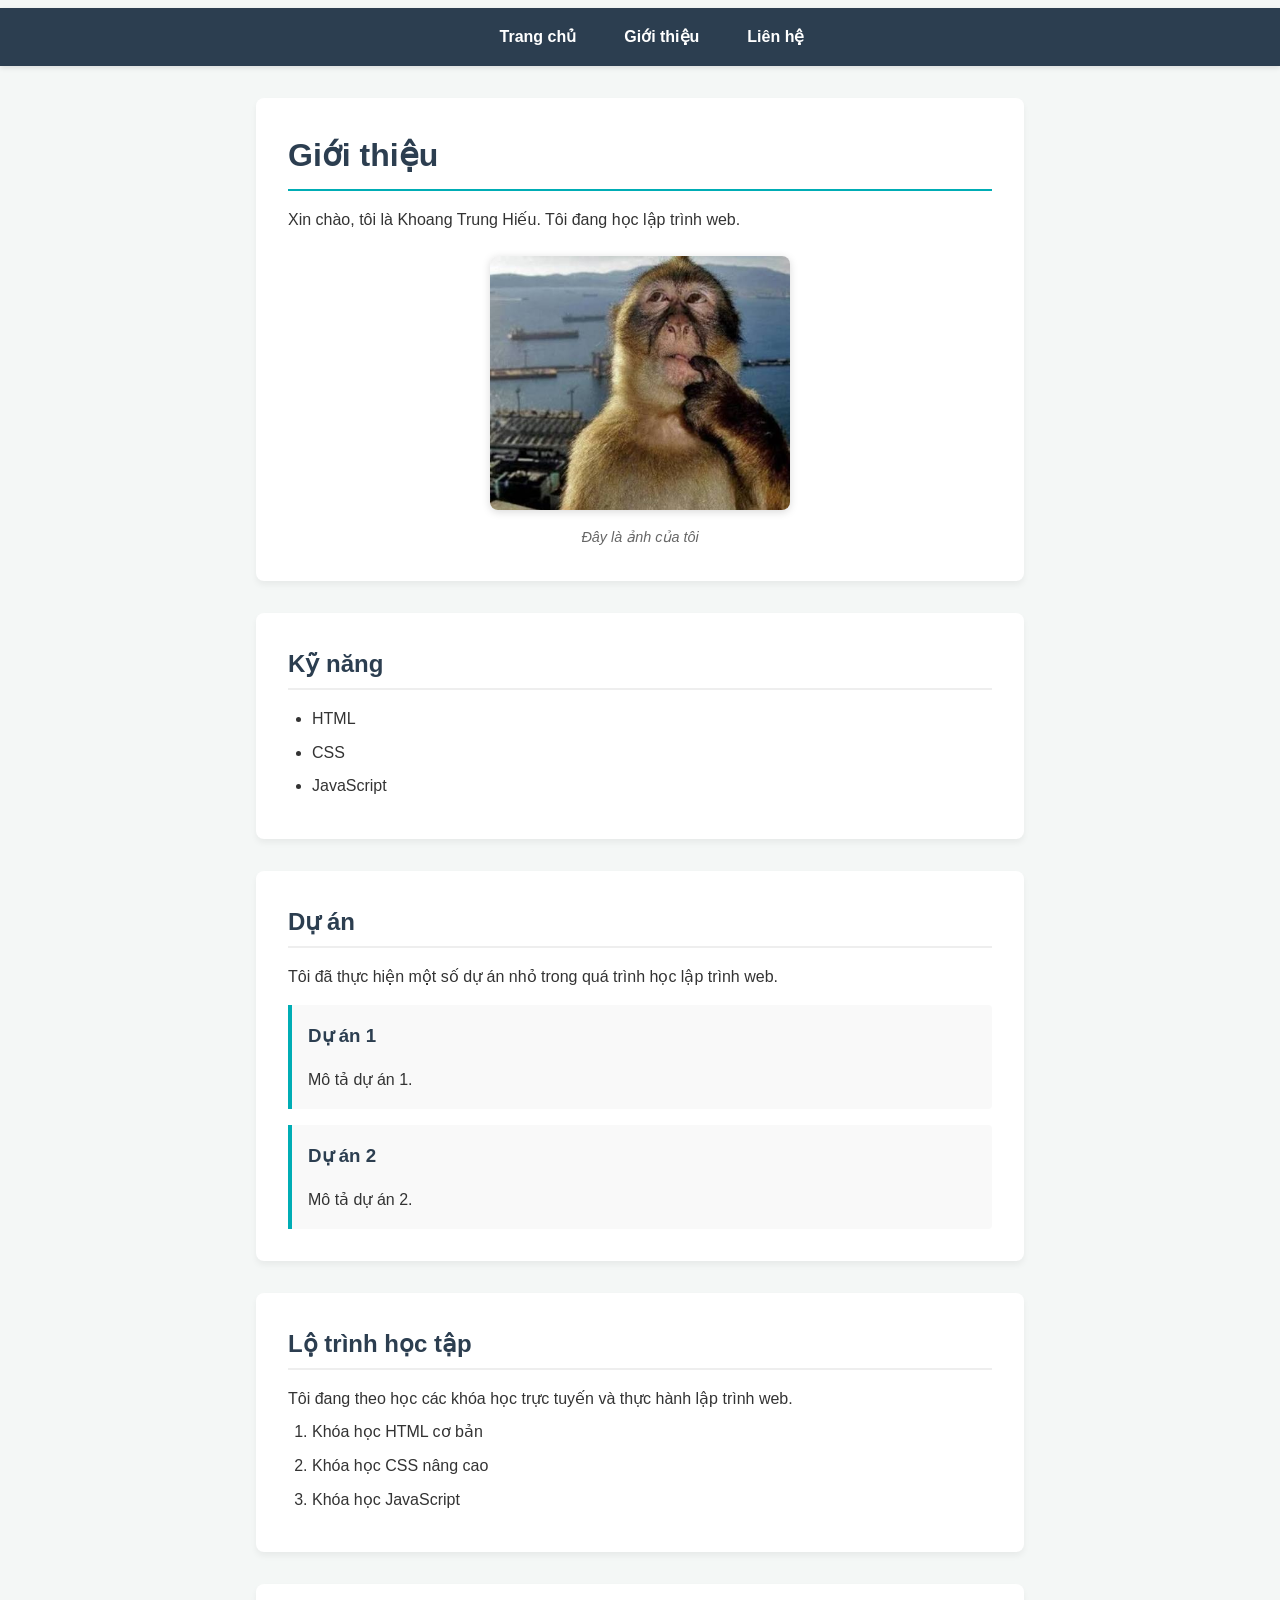
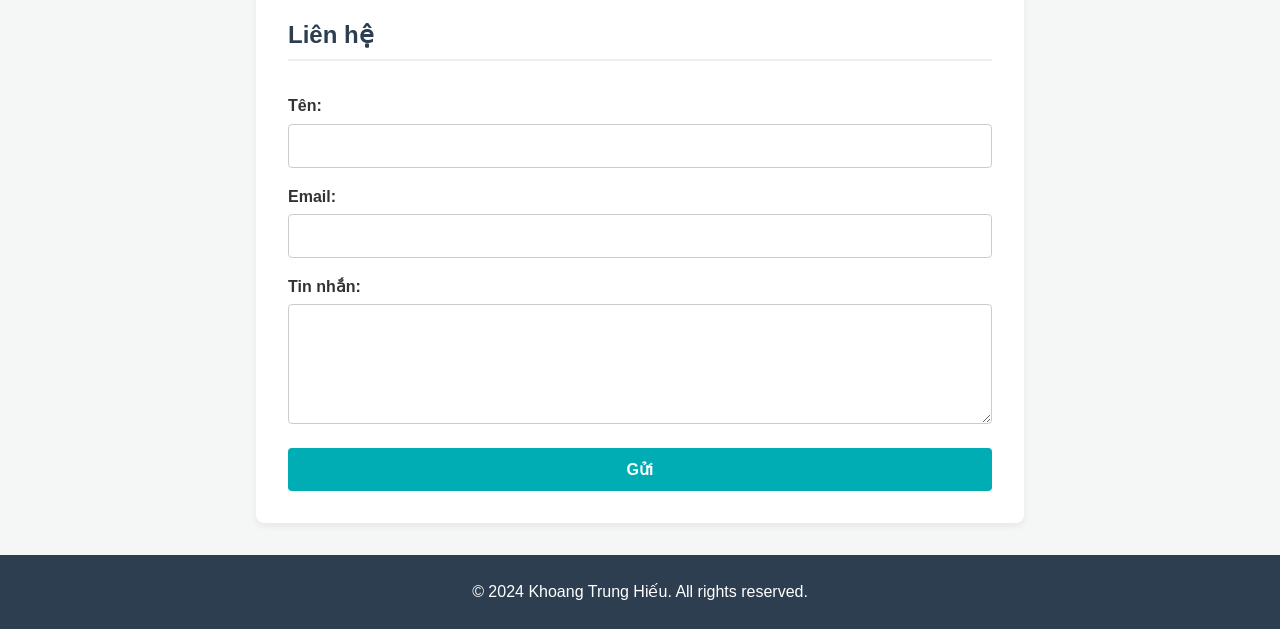
<file: index.html>
<!doctype html>
<html lang="vi">
  <head>
    <meta charset="UTF-8" />
    <meta name="viewport" content="width=device-width, initial-scale=1.0" />
    <title>Trang cá nhân của Hoàng Trung Hiếu</title>
    <link rel="stylesheet" href="css/style.css" />
  </head>
  <body>
    <header>
      <nav>
        <ul>
          <li><a href="index.html">Trang chủ</a></li>
          <li><a href="about.html">Giới thiệu</a></li>
          <li><a href="contact.html">Liên hệ</a></li>
        </ul>
      </nav>
    </header>

    <main>
      <section id="gioi-thieu">
        <h1>Giới thiệu</h1>
        <p>Xin chào, tôi là Khoang Trung Hiếu. Tôi đang học lập trình web.</p>
        <figure>
          <img
            src="assets/img/anh1.jpg"
            alt="Ảnh của tôi"
            width="300"
            height="200"
          />
          <figcaption>Đây là ảnh của tôi</figcaption>
        </figure>
      </section>

      <section id="ky-nang">
        <h2>Kỹ năng</h2>
        <ul>
          <li>HTML</li>
          <li>CSS</li>
          <li>JavaScript</li>
        </ul>
      </section>

      <section id="du-an">
        <h2>Dự án</h2>
        <p>
          Tôi đã thực hiện một số dự án nhỏ trong quá trình học lập trình web.
        </p>
        <article>
          <h3>Dự án 1</h3>
          <p>Mô tả dự án 1.</p>
        </article>
        <article>
          <h3>Dự án 2</h3>
          <p>Mô tả dự án 2.</p>
        </article>
      </section>

      <section id="lo-trinh-hoc-tap">
        <h2>Lộ trình học tập</h2>
        <p>
          Tôi đang theo học các khóa học trực tuyến và thực hành lập trình web.
        </p>
        <ol>
          <li>Khóa học HTML cơ bản</li>
          <li>Khóa học CSS nâng cao</li>
          <li>Khóa học JavaScript</li>
        </ol>
      </section>

      <section id="lien-he">
        <h2>Liên hệ</h2>
        <form action="submit_form.php" method="post">
          <label for="name">Tên:</label>
          <input type="text" id="name" name="name" required />

          <label for="email">Email:</label>
          <input type="email" id="email" name="email" required />

          <label for="message">Tin nhắn:</label>
          <textarea id="message" name="message" required></textarea>

          <button type="submit">Gửi</button>
        </form>
      </section>
    </main>

    <footer>
      <p>&copy; 2024 Khoang Trung Hiếu. All rights reserved.</p>
    </footer>
  </body>
</html>
</file>
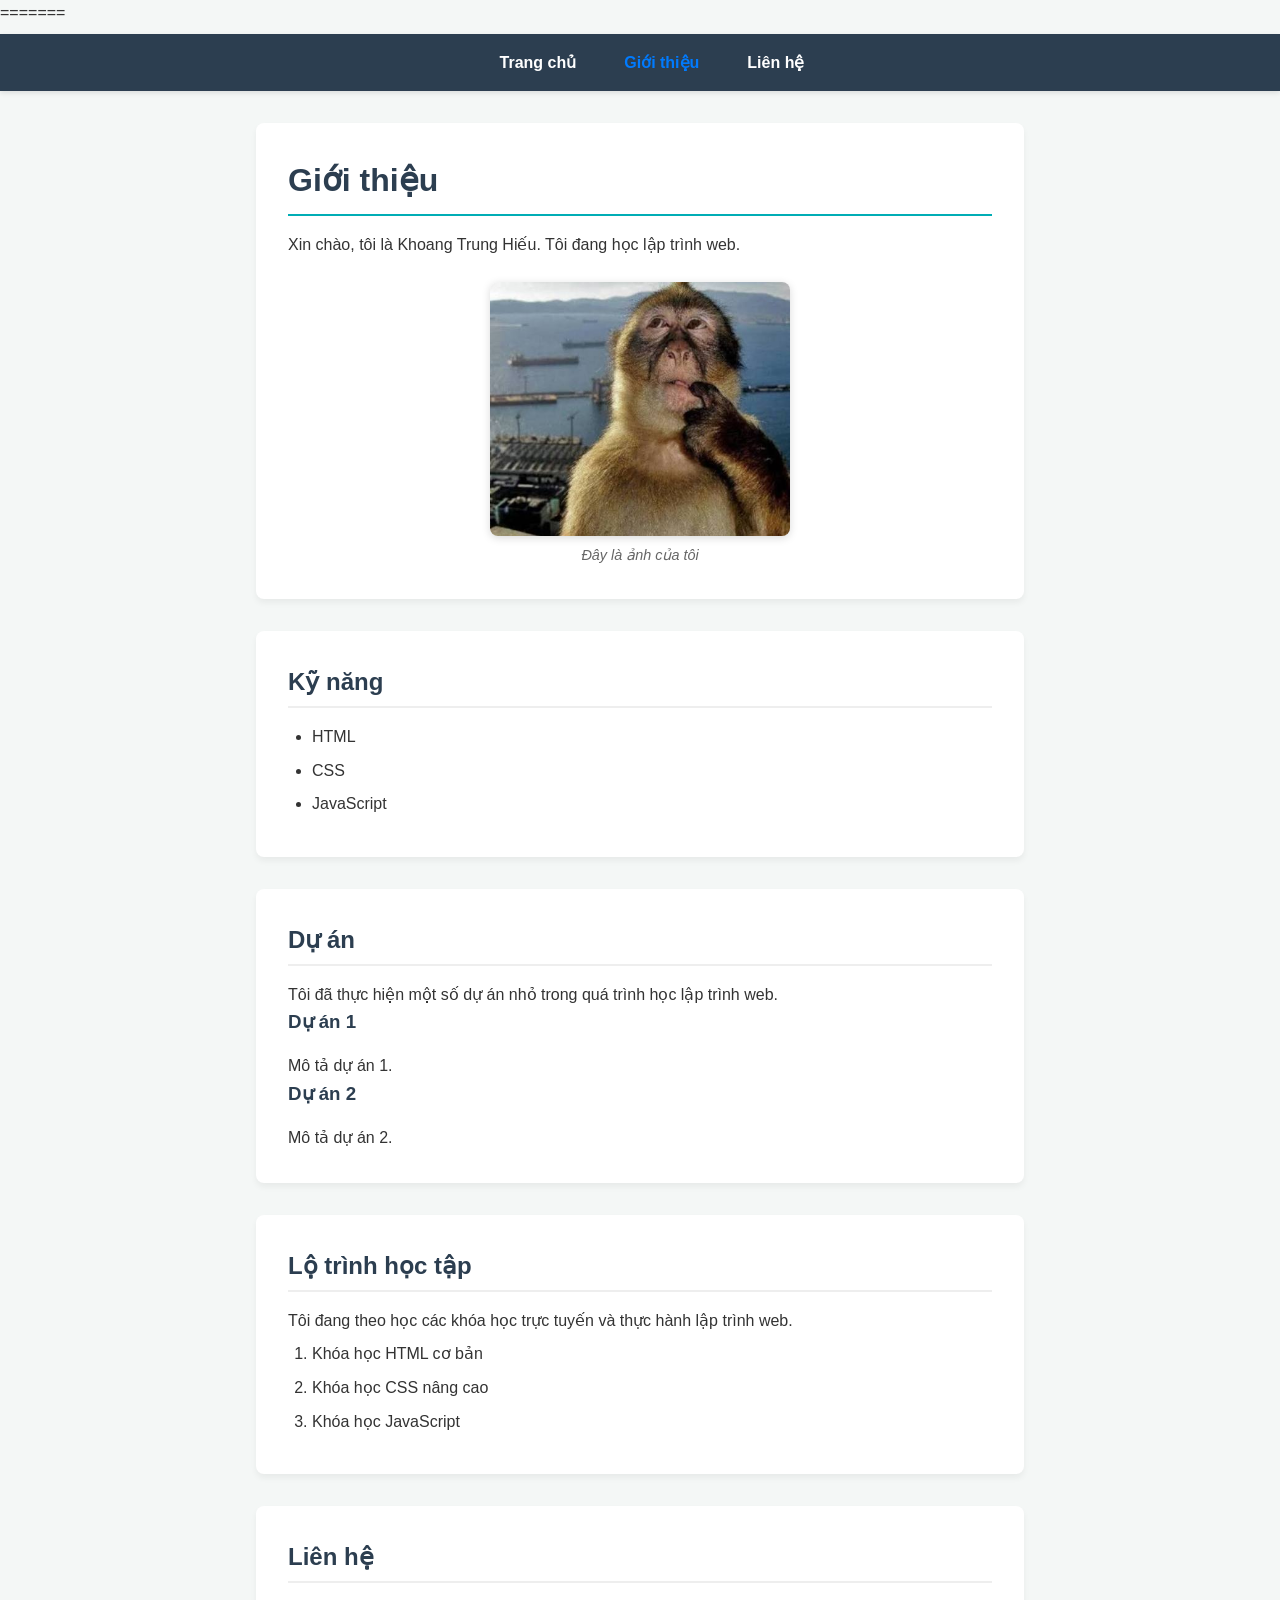
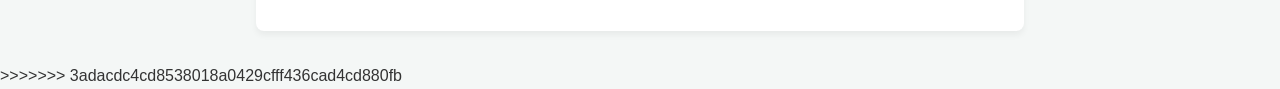
<file: about.html>
=======
<!doctype html>
<html lang="vi">
  <head>
    <meta charset="UTF-8" />
    <meta name="viewport" content="width=device-width, initial-scale=1.0" />
    <title>Giới thiệu</title>
    <link rel="stylesheet" href="css/style.css" />
  </head>
  <body>
    <header>
      <nav>
        <ul>
          <li><a href="index.html">Trang chủ</a></li>
          <li><a href="about.html">Giới thiệu</a></li>
          <li><a href="contact.html">Liên hệ</a></li>
        </ul>
      </nav>
    </header>

    <main>
      <section id="gioi-thieu">
        <h1>Giới thiệu</h1>
        <p>Xin chào, tôi là Khoang Trung Hiếu. Tôi đang học lập trình web.</p>
        <figure>
          <img
            src="assets/img/anh1.jpg"
            alt="Ảnh của tôi"
            width="300"
            height="200"
          />
          <figcaption>Đây là ảnh của tôi</figcaption>
        </figure>
      </section>

      <section id="ky-nang">
        <h2>Kỹ năng</h2>
        <ul>
          <li>HTML</li>
          <li>CSS</li>
          <li>JavaScript</li>
        </ul>
      </section>

      <section id="du-an">
        <h2>Dự án</h2>
        <p>
          Tôi đã thực hiện một số dự án nhỏ trong quá trình học lập trình web.
        </p>

        <h3>Dự án 1</h3>
        <p>Mô tả dự án 1.</p>

        <h3>Dự án 2</h3>
        <p>Mô tả dự án 2.</p>
      </section>

      <section id="lo-trinh">
        <h2>Lộ trình học tập</h2>
        <p>
          Tôi đang theo học các khóa học trực tuyến và thực hành lập trình web.
        </p>
        <ol>
          <li>Khóa học HTML cơ bản</li>
          <li>Khóa học CSS nâng cao</li>
          <li>Khóa học JavaScript</li>
        </ol>
      </section>

      <section id="lien-he">
        <h2>Liên hệ</h2>
      </section>
    </main>
    <script src="js/script.js"></script>
  </body>
</html>
>>>>>>> 3adacdc4cd8538018a0429cfff436cad4cd880fb
</file>
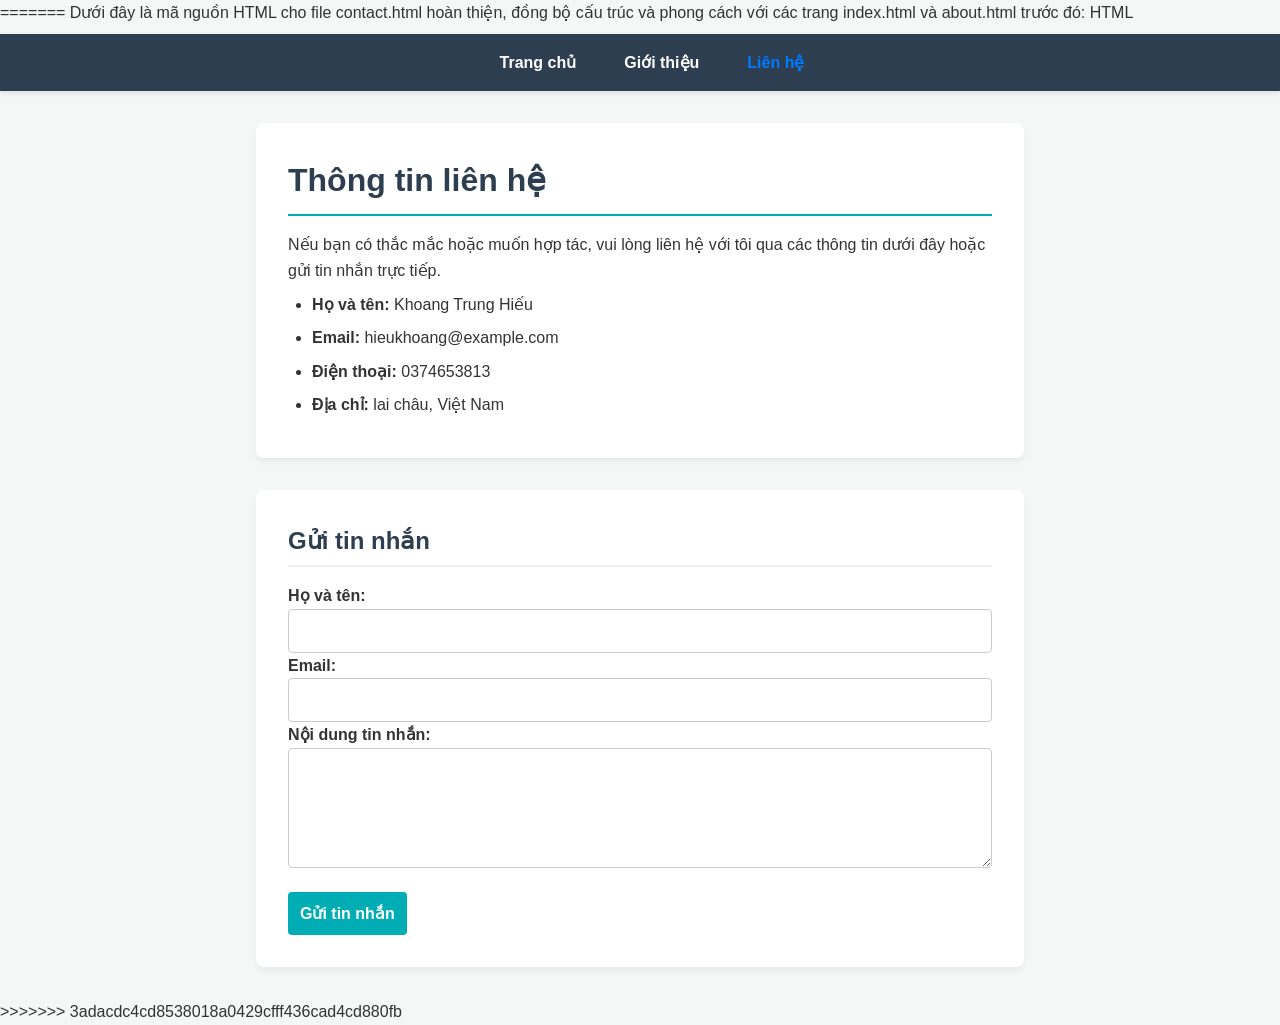
<file: contact.html>
======= Dưới đây là mã nguồn HTML cho file contact.html hoàn thiện, đồng bộ cấu
trúc và phong cách với các trang index.html và about.html trước đó: HTML
<!doctype html>
<html lang="vi">
  <head>
    <meta charset="UTF-8" />
    <meta name="viewport" content="width=device-width, initial-scale=1.0" />
    <title>Liên hệ</title>
    <link rel="stylesheet" href="css/style.css" />
  </head>
  <body>
    <header>
      <nav>
        <ul>
          <li><a href="index.html">Trang chủ</a></li>
          <li><a href="about.html">Giới thiệu</a></li>
          <li><a href="contact.html">Liên hệ</a></li>
        </ul>
      </nav>
    </header>

    <main>
      <section id="lien-he">
        <h1>Thông tin liên hệ</h1>
        <p>
          Nếu bạn có thắc mắc hoặc muốn hợp tác, vui lòng liên hệ với tôi qua
          các thông tin dưới đây hoặc gửi tin nhắn trực tiếp.
        </p>

        <ul>
          <li><strong>Họ và tên:</strong> Khoang Trung Hiếu</li>
          <!-- Thêm thông tin liên hệ -->
          <li><strong>Email:</strong> hieukhoang@example.com</li>
          <li><strong>Điện thoại:</strong> 0374653813</li>
          <li><strong>Địa chỉ:</strong> lai châu, Việt Nam</li>
        </ul>
      </section>

      <section id="bieu-mau-lien-he">
        <h2>Gửi tin nhắn</h2>
        <form action="#" method="post">
          <p>
            <label for="name">Họ và tên:</label><br />
            <input type="text" id="name" name="name" required />
          </p>
          <p>
            <label for="email">Email:</label><br />
            <input type="email" id="email" name="email" required />
          </p>
          <p>
            <label for="message">Nội dung tin nhắn:</label><br />
            <!-- Thêm trường nhập liệu cho nội dung tin nhắn -->
            <textarea
              id="message"
              name="message"
              rows="5"
              cols="30"
              required
            ></textarea>
            <!-- Thêm thuộc tính required để đảm bảo người dùng phải nhập nội dung tin nhắn -->
          </p>
          <p>
            <button type="submit">Gửi tin nhắn</button>
          </p>
        </form>
      </section>
    </main>
    <script src="js/script.js"></script>
  </body>
</html>
>>>>>>> 3adacdc4cd8538018a0429cfff436cad4cd880fb
</file>
<file: css/style.css>
/* --- Reset & Thuộc tính cơ bản --- */
* {
    margin: 0;
    padding: 0;
    box-sizing: border-box;
}

body {
    font-family: 'Segoe UI', Tahoma, Geneva, Verdana, sans-serif;
    line-height: 1.6;
    color: #333;
    background-color: #f4f7f6;
}

/* --- Header & Thanh điều hướng --- */
header {
    background-color: #2c3e50;
    position: sticky;
    top: 0;
    z-index: 1000;
    box-shadow: 0 2px 5px rgba(0,0,0,0.1);
}

nav ul {
    list-style: none;
    display: flex;
    justify-content: center;
    align-items: center;
}

nav ul li {
    margin: 0;
}

nav ul li a {
    display: block;
    padding: 1rem 1.5rem;
    color: #ffffff;
    text-decoration: none;
    font-weight: 600;
    transition: background-color 0.3s, color 0.3s;
}

nav ul li a:hover {
    background-color: #34495e;
    color: #00adb5;
}

/* --- Khung nội dung chính --- */
main {
    max-width: 800px;
    margin: 2rem auto;
    padding: 0 1rem;
}

section {
    background: #ffffff;
    padding: 2rem;
    margin-bottom: 2rem;
    border-radius: 8px;
    box-shadow: 0 4px 6px rgba(0, 0, 0, 0.05);
}

h1, h2, h3 {
    color: #2c3e50;
    margin-bottom: 1rem;
}

h1 {
    font-size: 2rem;
    border-bottom: 2px solid #00adb5;
    padding-bottom: 0.5rem;
}

h2 {
    font-size: 1.5rem;
    border-bottom: 2px solid #eee;
    padding-bottom: 0.3rem;
}

/* --- Section Giới thiệu --- */
figure {
    margin-top: 1.5rem;
    text-align: center;
}

figure img {
    max-width: 100%;
    height: auto;
    border-radius: 8px;
    box-shadow: 0 2px 8px rgba(0, 0, 0, 0.15);
}

figcaption {
    margin-top: 0.5rem;
    font-size: 0.9rem;
    color: #666;
    font-style: italic;
}

/* --- Danh sách (Kỹ năng & Lộ trình) --- */
ul, ol {
    padding-left: 1.5rem;
    margin-top: 0.5rem;
}

li {
    margin-bottom: 0.5rem;
}

/* --- Section Dự án --- */
article {
    background-color: #f9f9f9;
    padding: 1rem;
    border-left: 4px solid #00adb5;
    margin-top: 1rem;
    border-radius: 0 4px 4px 0;
}

/* --- Form Liên hệ --- */
form {
    display: flex;
    flex-direction: column;
}

label {
    margin-top: 1rem;
    margin-bottom: 0.3rem;
    font-weight: 600;
}

input[type="text"],
input[type="email"],
textarea {
    width: 100%;
    padding: 0.75rem;
    border: 1px solid #ccc;
    border-radius: 4px;
    font-size: 1rem;
    font-family: inherit;
    transition: border-color 0.3s;
}

input[type="text"]:focus,
input[type="email"]:focus,
textarea:focus {
    border-color: #00adb5;
    outline: none;
}

textarea {
    resize: vertical;
    min-height: 120px;
}

button[type="submit"] {
    margin-top: 1.5rem;
    padding: 0.75rem;
    background-color: #00adb5;
    color: white;
    border: none;
    border-radius: 4px;
    font-size: 1rem;
    font-weight: bold;
    cursor: pointer;
    transition: background-color 0.3s;
}

button[type="submit"]:hover {
    background-color: #008c9e;
}

/* --- Footer --- */
footer {
    text-align: center;
    padding: 1.5rem;
    background-color: #2c3e50;
    color: #ffffff;
    margin-top: 2rem;
}
</file>
